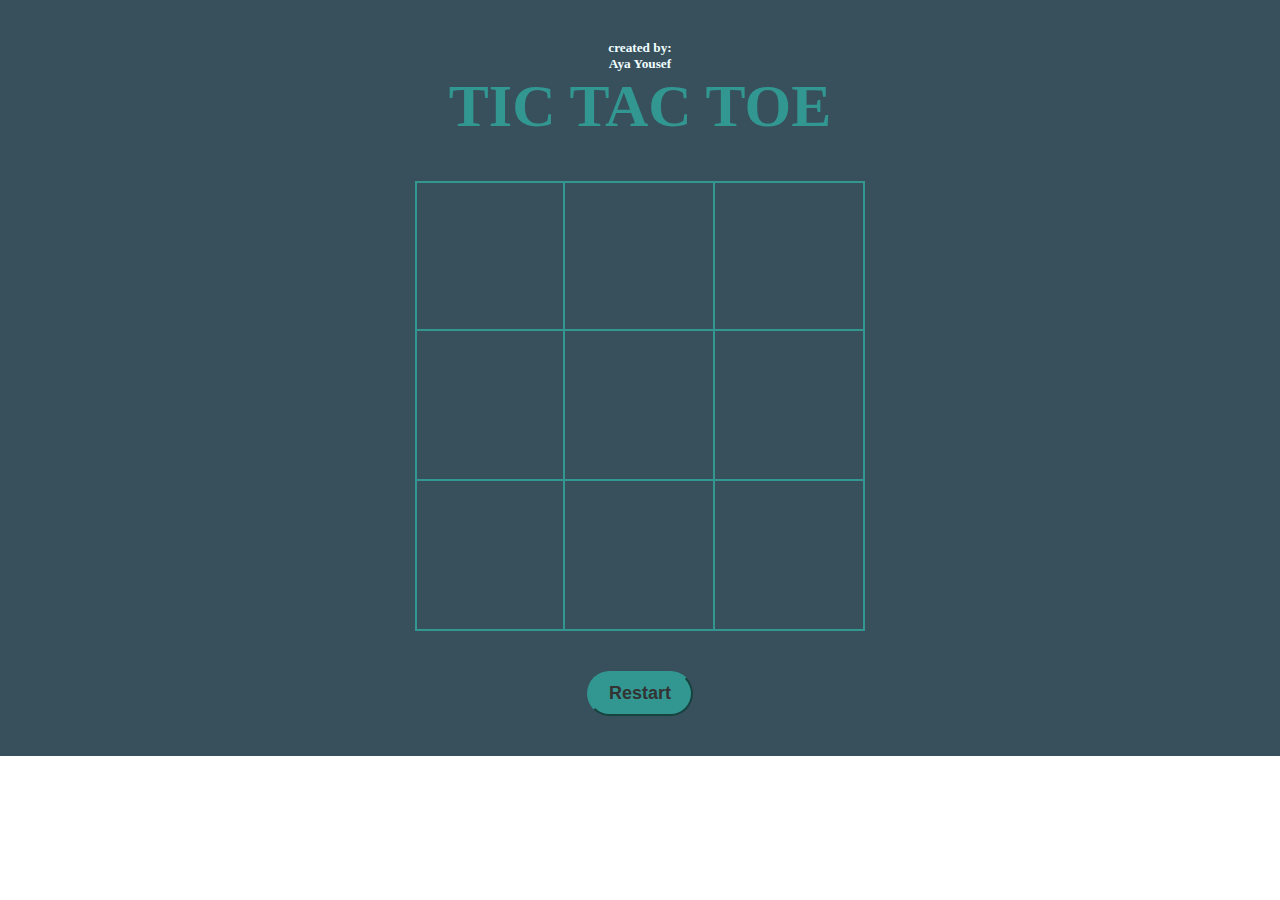
<file: index.html>
<!DOCTYPE html>
<html lang="en">
<head>
    <meta charset="UTF-8">
    <meta http-equiv="X-UA-Compatible" content="IE=edge">
    <meta name="viewport" content="width=device-width, initial-scale=1.0">
    <link rel="stylesheet" href="style.css">
    <link rel="preconnect" href="https://fonts.googleapis.com">
    <link rel="preconnect" href="https://fonts.googleapis.com">
    <link rel="preconnect" href="https://fonts.gstatic.com" crossorigin>
    <link href="https://fonts.googleapis.com/css2?family=M+PLUS+1:wght@400;500&family=Montserrat:ital,wght@0,400;0,700;1,300&display=swap" rel="stylesheet">
    <title>Tic Tac Toe</title>
</head>
<body>
    <div class="container">
        
        <h5>created by:</h5>
        <h5>Aya Yousef</h5>
        <h1 id="title_text">Tic Tac Toe</h1>
        <div id="gameboard">
            <div class="block" id="0"></div>
            <div class="block" id="1"></div>
            <div class="block" id="2"></div>
            <div class="block" id="3"></div>
            <div class="block" id="4"></div>
            <div class="block" id="5"></div>
            <div class="block" id="6"></div>
            <div class="block" id="7"></div>
            <div class="block" id="8"></div>
        </div>
        <button id="restartBtn">Restart</button>
    </div>
    
</body>
<script src="logic.js"></script>
</html>
</file>
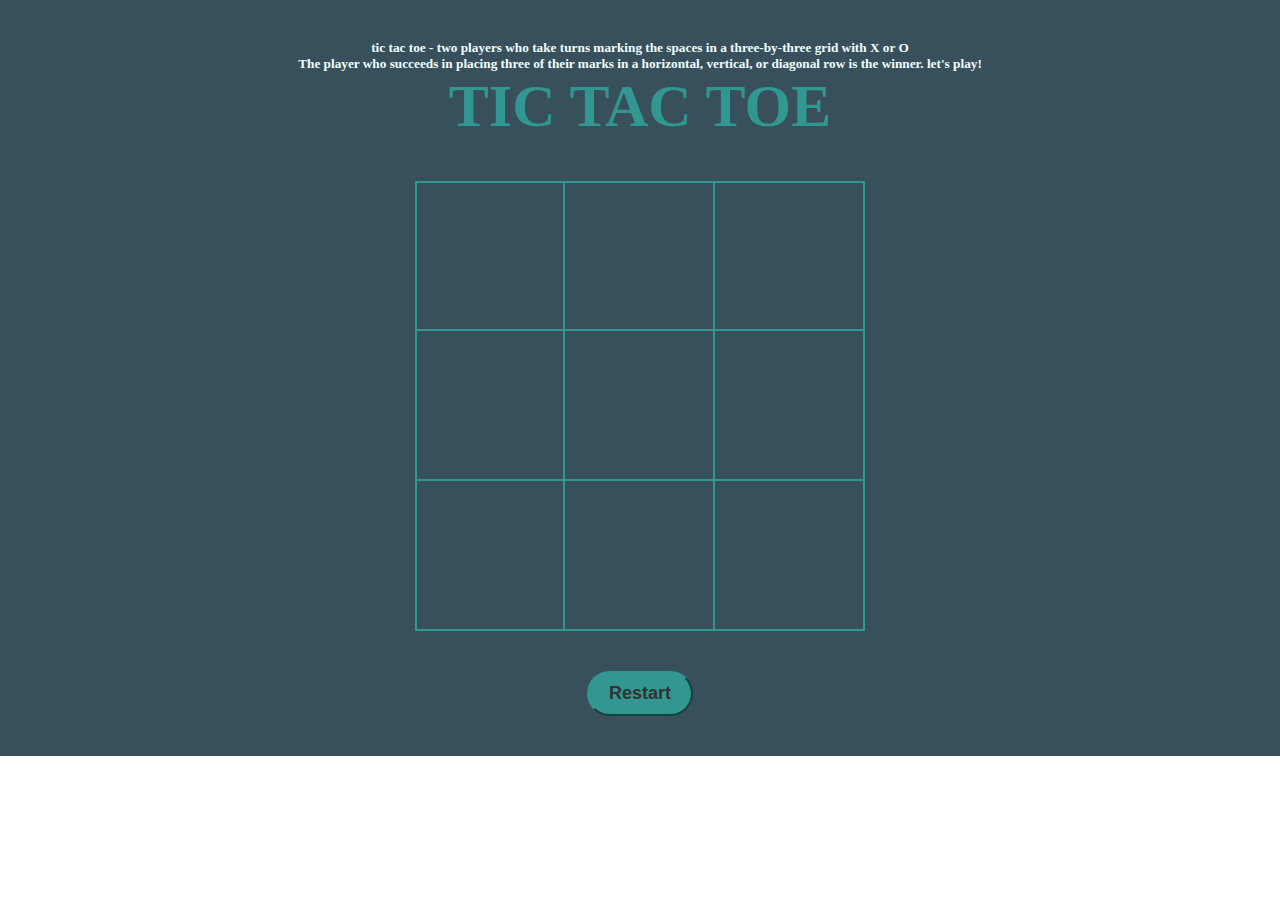
<file: tic_tac_toe/index.html>
<!DOCTYPE html>
<html lang="en">
<head>
    <meta charset="UTF-8">
    <meta http-equiv="X-UA-Compatible" content="IE=edge">
    <meta name="viewport" content="width=device-width, initial-scale=1.0">
    <link rel="stylesheet" href="style.css">
    <link rel="preconnect" href="https://fonts.googleapis.com">
    <link rel="preconnect" href="https://fonts.googleapis.com">
    <link rel="preconnect" href="https://fonts.gstatic.com" crossorigin>
    <link href="https://fonts.googleapis.com/css2?family=M+PLUS+1:wght@400;500&family=Montserrat:ital,wght@0,400;0,700;1,300&display=swap" rel="stylesheet">
    <title>Tic Tac Toe</title>
</head>
<body>
    <div class="container">
        
        <h5>tic tac toe - two players who take turns marking the spaces in a three-by-three grid with X or O</h5>
        <h5> The player who succeeds in placing three of their marks in a horizontal, vertical, or diagonal row is the winner. let's play!</h5>
        <h1 id="title_text">Tic Tac Toe</h1>
        <div id="gameboard">
            <div class="block" id="0"></div>
            <div class="block" id="1"></div>
            <div class="block" id="2"></div>
            <div class="block" id="3"></div>
            <div class="block" id="4"></div>
            <div class="block" id="5"></div>
            <div class="block" id="6"></div>
            <div class="block" id="7"></div>
            <div class="block" id="8"></div>
        </div>
        <button id="restartBtn">Restart</button>
    </div>
    
</body>
<script src="logic.js"></script>
</html>
</file>
<file: style.css>
*{
    padding: 0;
    margin: 0;
    box-sizing: border-box;
    
    
}
:root{
    --blue : rgb(50, 150, 145);
    --winnig-bolocks: azure;


}
body{
    color: var(--blue);
    font-family: 'Finger Paint', cursive;
}
h5{
   color: azure;

}
h1{
    font-size: 60px;
    text-transform: uppercase;
 }
 .container{
    display: flex;
    flex-direction: column;
    height: 100%;
    justify-content: center;
    align-items: center;
    padding: 40px;
    background-color: #37505C;

 }
 #player_text{
    margin-top: 30px;
 }
 #gameboard{
    display: flex;
    flex-wrap: wrap;
    width: 450px;
    margin-top: 40px;
    margin-bottom: 40px;

 }
 .block{
    height: 150px;
    width: 150px;
    display: flex;
    align-self: center;
    justify-content: center;
    color: var(--blue);
    font-size: 120px;
    border-right: 2px solid;
    border-bottom: 2px solid;
 }
 .block:nth-child(1),.block:nth-child(2),.block:nth-child(3){
   border-top: 2px solid;

 }
 .block:nth-child(1),.block:nth-child(4),.block:nth-child(7){
   border-left: 2px solid;

 }

 button {
    padding: 10px 20px;
    border-radius: 30px;
    background-color: var(--blue);
    color: #333;
    border-color: var(--blue);
    font-size: 18px;
    font-weight: 600;
 }

 button:hover {
    cursor: pointer;
    
 }
 @media (max-width:700px){
   .container{
      height: 130vh;
      
   }


 }
</file>
<file: tic_tac_toe/style.css>
*{
    padding: 0;
    margin: 0;
    box-sizing: border-box;
    
    
}
:root{
    --blue : rgb(50, 150, 145);
    --winnig-bolocks: azure;


}
body{
    color: var(--blue);
    font-family: 'Finger Paint', cursive;
}
h5{
   color: azure;

}
h1{
    font-size: 60px;
    text-transform: uppercase;
 }
 .container{
    display: flex;
    flex-direction: column;
    height: 100%;
    justify-content: center;
    align-items: center;
    padding: 40px;
    background-color: #37505C;

 }
 #player_text{
    margin-top: 30px;
 }
 #gameboard{
    display: flex;
    flex-wrap: wrap;
    width: 450px;
    margin-top: 40px;
    margin-bottom: 40px;

 }
 .block{
    height: 150px;
    width: 150px;
    display: flex;
    align-self: center;
    justify-content: center;
    color: var(--blue);
    font-size: 120px;
    border-right: 2px solid;
    border-bottom: 2px solid;
 }
 .block:nth-child(1),.block:nth-child(2),.block:nth-child(3){
   border-top: 2px solid;

 }
 .block:nth-child(1),.block:nth-child(4),.block:nth-child(7){
   border-left: 2px solid;

 }

 button {
    padding: 10px 20px;
    border-radius: 30px;
    background-color: var(--blue);
    color: #333;
    border-color: var(--blue);
    font-size: 18px;
    font-weight: 600;
 }

 button:hover {
    cursor: pointer;
    
 }
 @media (max-width:700px){
   .container{
      height: 130vh;
      
   }


 }
</file>
